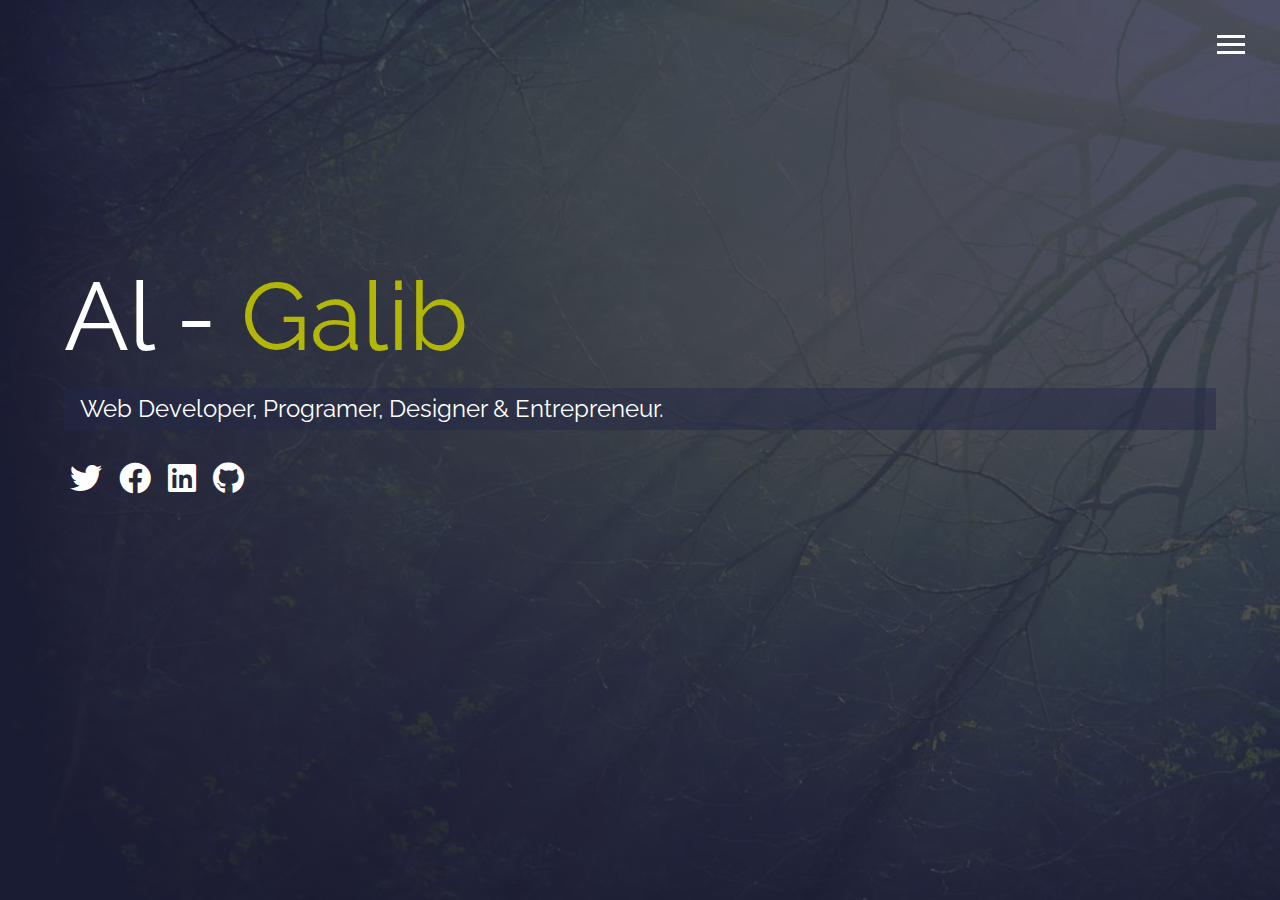
<file: index.html>
<!DOCTYPE html>
<html lang="en">
<head>
	<meta charset="UTF-8">
	<meta http-equiv="X-UA-Compatible" content="IE=edge">
	<meta name="viewport" content="width=device-width, initial-scale=1">
	<title>portfolio web site</title>
	<link rel="stylesheet" href="https://use.fontawesome.com/releases/v5.2.0/css/all.css">
	<link rel="stylesheet" href="css/main.css">
</head>
<body id="bg-image">

	<!--Header section-->
	<header>
		<div class="menu-btn">
			<div class="btn-line"></div>
			<div class="btn-line"></div>
			<div class="btn-line"></div>
		</div>

		<nav class="menu">
			<div class="menu-branding">
				<div class="portrait"></div>
			</div>
			<ul class="menu-nav">
				<li class="nav-item">
					<a href="index.html" class="nav-link current">Home</a>
				</li>
				<li class="nav-item">
					<a href="about.html" class="nav-link">About Me</a>
				</li>
				<li class="nav-item">
					<a href="work.html" class="nav-link">My Work</a>
				</li>
				<li class="nav-item">
					<a href="contact.html" class="nav-link">How To Reach Me</a>
				</li>
			</ul>
		</nav>
	</header>

	<main id="home">
		<h1 class="lg-heading">
			Al - <span class="text-secondary">Galib</span>
		</h1>
		<h2 class="sm-heading">
			Web Developer, Programer, Designer & Entrepreneur.
		</h2>
		<div class="icons">
			<a href="#!">
				<i class="fab fa-twitter fa-2x"></i>
			</a>
			<a href="#!">
				<i class="fab fa-facebook fa-2x"></i>
			</a>
			<a href="#!">
				<i class="fab fa-linkedin fa-2x"></i>
			</a>
			<a href="#!">
				<i class="fab fa-github fa-2x"></i>
			</a>
		</div>
	</main>

		<!--JavaScript-->

	<script src="js/main.js"></script>

</body>
</html>
</file>
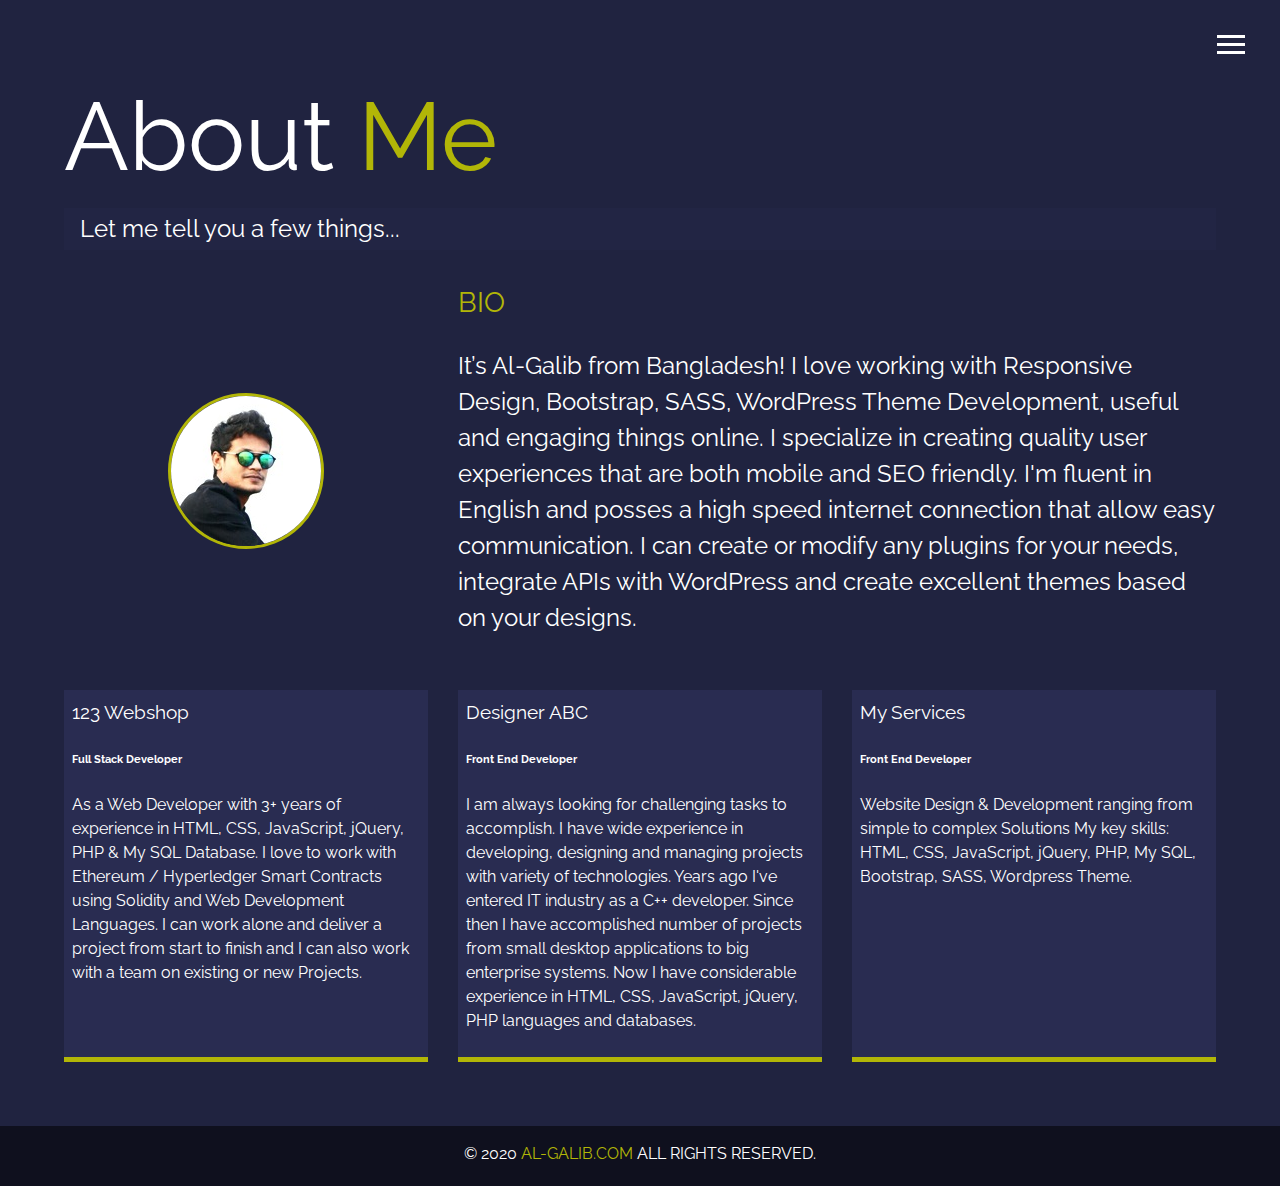
<file: about.html>
<!DOCTYPE html>
<html lang="en">
<head>
	<meta charset="UTF-8">
	<meta http-equiv="X-UA-Compatible" content="IE=edge">
	<meta name="viewport" content="width=device-width, initial-scale=1">
	<title>Contact Me</title>
	<link rel="stylesheet" href="https://use.fontawesome.com/releases/v5.2.0/css/all.css">
	<link rel="stylesheet" href="css/main.css">
</head>
<body>

	<!--Header section-->
	<header>
		<div class="menu-btn">
			<div class="btn-line"></div>
			<div class="btn-line"></div>
			<div class="btn-line"></div>
		</div>

		<nav class="menu">
			<div class="menu-branding">
				<div class="portrait"></div>
			</div>
			<ul class="menu-nav">
				<li class="nav-item">
					<a href="index.html" class="nav-link">Home</a>
				</li>
				<li class="nav-item">
					<a href="about.html" class="nav-link current">About Me</a>
				</li>
				<li class="nav-item">
					<a href="work.html" class="nav-link">My Work</a>
				</li>
				<li class="nav-item">
					<a href="contact.html" class="nav-link">How To Reach Me</a>
				</li>
			</ul>
		</nav>
	</header>

	<main id="about">
		<h1 class="lg-heading">
			About <span class="text-secondary">Me</span>
		</h1>
		<h2 class="sm-heading">
			Let me tell you a few things...
		</h2>
		<div class="about-info">
			<img src="img/portrait-small.png" alt="Al - Galib" class="bio-image">

			<div class="bio">
				<h3 class="text-secondary">BIO</h3>
				<p>It’s Al-Galib from Bangladesh! I love working with Responsive Design, Bootstrap, SASS, WordPress Theme Development, useful and engaging things online. I specialize in creating quality user experiences that are both mobile and SEO friendly. I'm fluent in English and posses a high speed internet connection that allow easy communication. I can create or modify any plugins for your needs, integrate APIs with WordPress and create excellent themes based on your designs.</p>
			</div>

			<div class="job job-1">
				<h3>123 Webshop</h3>
				<h6>Full Stack Developer</h6>
				<p>As a Web Developer with 3+ years of experience in HTML, CSS, JavaScript, jQuery, PHP & My SQL Database. I love to work with Ethereum / Hyperledger Smart Contracts using Solidity and Web Development Languages. I can work alone and deliver a project from start to finish and I can also work with a team on existing or new Projects.</p>
			</div>

			<div class="job job-2">
				<h3>Designer ABC</h3>
				<h6>Front End Developer</h6>
				<p>I am always looking for challenging tasks to accomplish. I have wide experience in developing, designing and managing projects with variety of technologies. Years ago I've entered IT industry as a C++ developer. Since then I have accomplished number of projects from small desktop applications to big enterprise systems. Now I have considerable experience in HTML, CSS, JavaScript, jQuery, PHP languages and databases.</p>
			</div>

			<div class="job job-3">
				<h3>My Services</h3>
				<h6>Front End Developer</h6>
				<p>Website Design & Development ranging from simple to complex Solutions My key skills: HTML, CSS, JavaScript, jQuery, PHP, My SQL, Bootstrap, SASS, Wordpress Theme.</p>
			</div>
		</div>
	</main>
	

		<!--Footer Section-->

	<footer id="main-footer">
		&copy; 2020 <a href="index.html"><span class="text-secondary">al-galib.com</span></a> All rights reserved.
	</footer>

		<!--JavaScript-->

	<script src="js/main.js"></script>

</body>
</html>
</file>
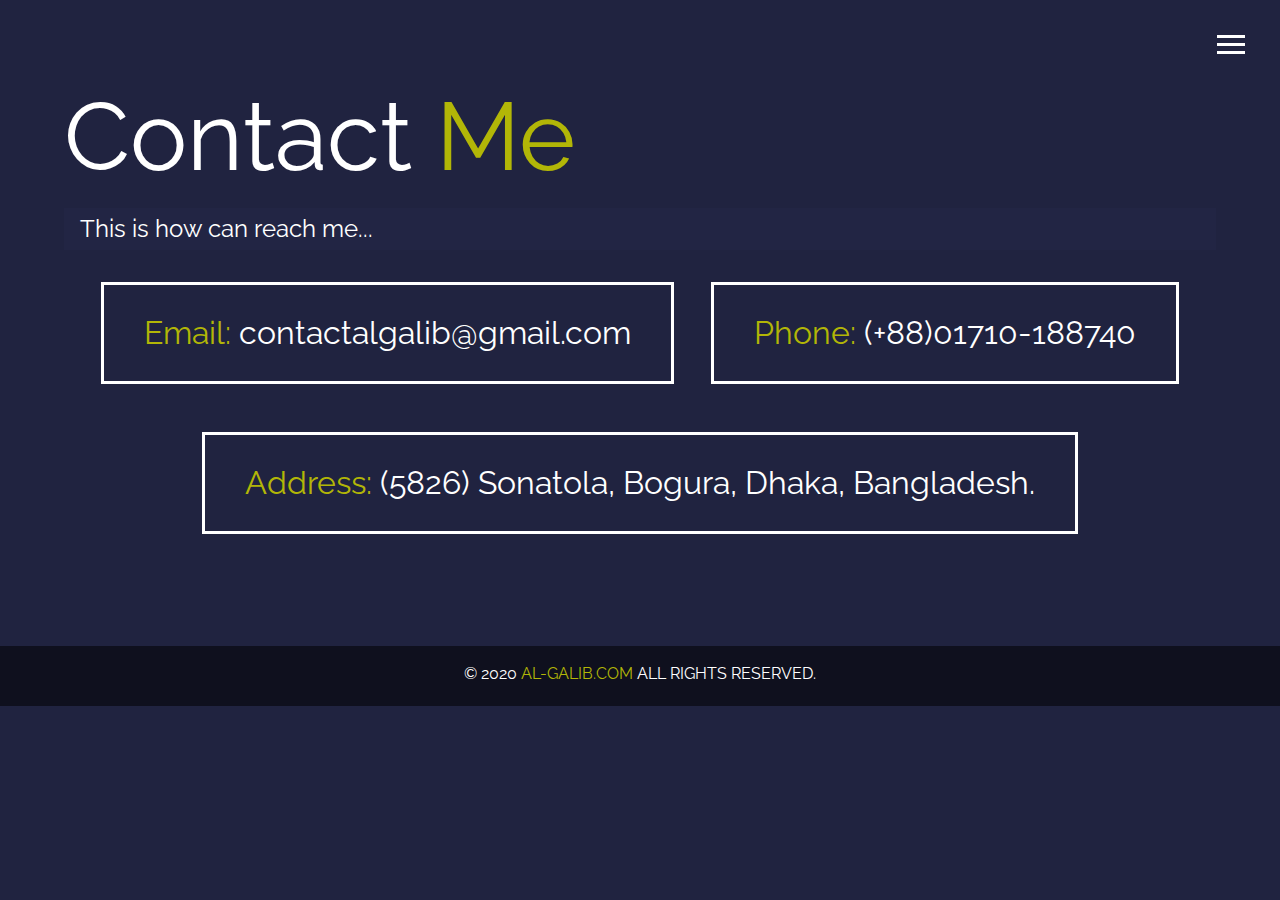
<file: contact.html>
<!DOCTYPE html>
<html lang="en">
<head>
	<meta charset="UTF-8">
	<meta http-equiv="X-UA-Compatible" content="IE=edge">
	<meta name="viewport" content="width=device-width, initial-scale=1">
	<title>About Me</title>
	<link rel="stylesheet" href="https://use.fontawesome.com/releases/v5.2.0/css/all.css">
	<link rel="stylesheet" href="css/main.css">
</head>
<body>

	<!--Header section-->
	<header>
		<div class="menu-btn">
			<div class="btn-line"></div>
			<div class="btn-line"></div>
			<div class="btn-line"></div>
		</div>

		<nav class="menu">
			<div class="menu-branding">
				<div class="portrait"></div>
			</div>
			<ul class="menu-nav">
				<li class="nav-item">
					<a href="index.html" class="nav-link">Home</a>
				</li>
				<li class="nav-item">
					<a href="about.html" class="nav-link">About Me</a>
				</li>
				<li class="nav-item">
					<a href="work.html" class="nav-link">My Work</a>
				</li>
				<li class="nav-item">
					<a href="contact.html" class="nav-link current">How To Reach Me</a>
				</li>
			</ul>
		</nav>
	</header>

		<!--Contact Section-->

	<main id="contact">
		<h1 class="lg-heading">
			Contact <span class="text-secondary">Me</span>
		</h1>
		<h2 class="sm-heading">
			This is how can reach me...
		</h2>
		<div class="boxes">
			<div>
				<span class="text-secondary">Email: </span>contactalgalib@gmail.com
			</div>
			<div>
				<span class="text-secondary">Phone: </span>(+88)01710-188740
			</div>
			<div>
				<span class="text-secondary">Address: </span>(5826) Sonatola, Bogura, Dhaka, Bangladesh.
			</div>
		</div>
	</main>

		<!--Footer Section-->

	<footer id="main-footer">
		&copy; 2020 <a href="index.html"><span class="text-secondary">al-galib.com</span></a> All rights reserved.
	</footer>

		<!--JavaScript-->

	<script src="js/main.js"></script>

</body>
</html>
</file>
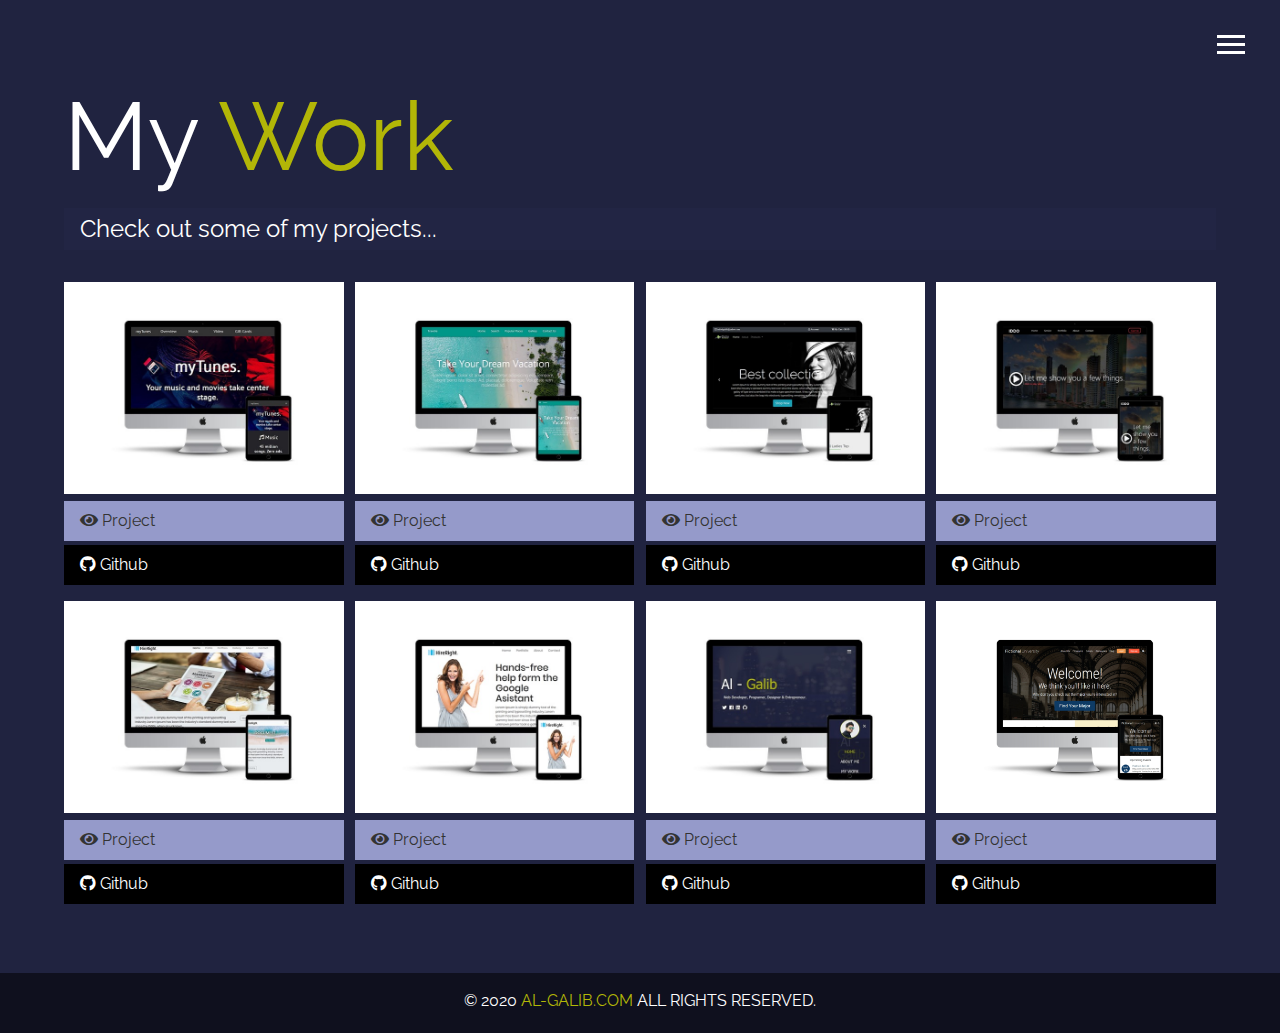
<file: work.html>
<!DOCTYPE html>
<html lang="en">
<head>
	<meta charset="UTF-8">
	<meta http-equiv="X-UA-Compatible" content="IE=edge">
	<meta name="viewport" content="width=device-width, initial-scale=1">
	<title>View My Work</title>
	<link rel="stylesheet" href="https://use.fontawesome.com/releases/v5.2.0/css/all.css">
	<link rel="stylesheet" href="css/main.css">
</head>
<body>

	<!--Header section-->
	<header>
		<div class="menu-btn">
			<div class="btn-line"></div>
			<div class="btn-line"></div>
			<div class="btn-line"></div>
		</div>

		<nav class="menu">
			<div class="menu-branding">
				<div class="portrait"></div>
			</div>
			<ul class="menu-nav">
				<li class="nav-item">
					<a href="index.html" class="nav-link">Home</a>
				</li>
				<li class="nav-item">
					<a href="about.html" class="nav-link">About Me</a>
				</li>
				<li class="nav-item">
					<a href="work.html" class="nav-link current">My Work</a>
				</li>
				<li class="nav-item">
					<a href="contact.html" class="nav-link">How To Reach Me</a>
				</li>
			</ul>
		</nav>
	</header>

	<main id="work">
		<h1 class="lg-heading">
			My <span class="text-secondary">Work</span>
		</h1>
		<h2 class="sm-heading">
			Check out some of my projects...
		</h2>
		<div class="projects">
			<div class="item">
				<a href="work.html">
					<img src="img/projects/mkp.jpg" alt="project">
				</a>
				<a href="work.html" class="btn-light">
					<i class="fas fa-eye"></i> Project
				</a>
				<a href="work.html" class="btn-dark">
					<i class="fab fa-github"></i> Github
				</a>
			</div>
			<div class="item">
				<a href="work.html">
					<img src="img/projects/mkp1.jpg" alt="project">
				</a>
				<a href="https://algalib.github.io/travel/" class="btn-light">
					<i class="fas fa-eye"></i> Project
				</a>
				<a href="#" class="btn-dark">
					<i class="fab fa-github"></i> Github
				</a>
			</div>
			<div class="item">
				<a href="work.html">
					<img src="img/projects/mkp2.jpg" alt="project">
				</a>
				<a href="https://algalib.github.io/ecommerce/" class="btn-light">
					<i class="fas fa-eye"></i> Project
				</a>
				<a href="work.html" class="btn-dark">
					<i class="fab fa-github"></i> Github
				</a>
			</div>
			<div class="item">
				<a href="work.html">
					<img src="img/projects/mkp3.jpg" alt="project">
				</a>
				<a href="work.html" class="btn-light">
					<i class="fas fa-eye"></i> Project
				</a>
				<a href="work.html" class="btn-dark">
					<i class="fab fa-github"></i> Github
				</a>
			</div>
			<div class="item">
				<a href="work.html">
					<img src="img/projects/mkp4.jpg" alt="project">
				</a>
				<a href="work.html" class="btn-light">
					<i class="fas fa-eye"></i> Project
				</a>
				<a href="work.html" class="btn-dark">
					<i class="fab fa-github"></i> Github
				</a>
			</div>
			<div class="item">
				<a href="work.html">
					<img src="img/projects/mkp5.jpg" alt="project">
				</a>
				<a href="https://algalib.github.io/animation/" class="btn-light">
					<i class="fas fa-eye"></i> Project
				</a>
				<a href="#" class="btn-dark">
					<i class="fab fa-github"></i> Github
				</a>
			</div>
			<div class="item">
				<a href="work.html">
					<img src="img/projects/mkp6.jpg" alt="project">
				</a>
				<a href="https://algalib.github.io/portfolio/" class="btn-light">
					<i class="fas fa-eye"></i> Project
				</a>
				<a href="work.html" class="btn-dark">
					<i class="fab fa-github"></i> Github
				</a>
			</div>
			<div class="item">
				<a href="work.html">
					<img src="img/projects/mkp8.jpg" alt="project">
				</a>
				<a href="work.html" class="btn-light">
					<i class="fas fa-eye"></i> Project
				</a>
				<a href="work.html" class="btn-dark">
					<i class="fab fa-github"></i> Github
				</a>
			</div>
		</div>
	</main>
	

		<!--Footer Section-->

	<footer id="main-footer">
		&copy; 2020 <a href="index.html"><span class="text-secondary">al-galib.com</span></a> All rights reserved.
	</footer>

		<!--JavaScript-->

	<script src="js/main.js"></script>

</body>
</html>
</file>
<file: css/main.css>
@import url("https://fonts.googleapis.com/css?family=Raleway:200,300,400,500,600,700,800");
.menu-btn {
  position: absolute;
  z-index: 3;
  right: 35px;
  top: 35px;
  cursor: pointer;
  transition: all 0.5s ease-out; }
  .menu-btn .btn-line {
    width: 28px;
    height: 3px;
    margin: 0 0 5px 0;
    background: #fff;
    transition: all 0.5s ease-out; }
  .menu-btn.close {
    transform: rotate(180deg); }
    .menu-btn.close .btn-line:nth-child(1) {
      transform: rotate(45deg) translate(5px, 5px); }
    .menu-btn.close .btn-line:nth-child(2) {
      opacity: 0; }
    .menu-btn.close .btn-line:nth-child(3) {
      transform: rotate(-45deg) translate(7px, -6px); }

.menu {
  position: fixed;
  top: 0;
  width: 100%;
  opacity: 0.9;
  visibility: hidden; }
  .menu.show {
    visibility: visible; }
  .menu-branding, .menu-nav {
    display: flex;
    flex-flow: column wrap;
    align-items: center;
    justify-content: center;
    float: left;
    width: 50%;
    height: 100vh;
    overflow: hidden; }
  .menu-nav {
    margin: 0;
    padding: 0;
    background: #181a2f;
    list-style: none;
    transform: translate3D(0, -100%, 0);
    transition: all 0.5s ease-out; }
    .menu-nav.show {
      transform: translate3D(0, 0, 0); }
  .menu-branding {
    background: #202340;
    transform: translate3D(0, 100%, 0);
    transition: all 0.5s ease-out; }
    .menu-branding.show {
      transform: translate3D(0, 0, 0); }
    .menu-branding .portrait {
      width: 250px;
      height: 250px;
      background: url(../img/portrait.png);
      border-radius: 50%;
      border: solid 3px #B2B607; }
  .menu .nav-item {
    transform: translate3D(600px, 0, 0);
    transition: all 0.5s ease-out; }
    .menu .nav-item.show {
      transform: translate3D(0, 0, 0); }
  .menu .nav-link {
    display: inline-block;
    position: relative;
    font-size: 30px;
    text-transform: uppercase;
    text-align: center;
    padding: 1rem 0;
    font-weight: 300;
    color: #fff;
    text-decoration: none;
    transition: all 0.5s ease-out; }
    .menu .nav-link:hover {
      color: #B2B607; }
    .menu .nav-link.current {
      color: #B2B607; }

.nav-item:nth-child(1) {
  transition-delay: 0.1s; }

.nav-item:nth-child(2) {
  transition-delay: 0.2s; }

.nav-item:nth-child(3) {
  transition-delay: 0.3s; }

.nav-item:nth-child(4) {
  transition-delay: 0.4s; }

* {
  box-sizing: border-box; }

body {
  background: #202340;
  color: #fff;
  height: 100%;
  margin: 0;
  font-family: 'Raleway', sans-serif;
  line-height: 1.5; }
  body#bg-image {
    background: url(../img/3.jpg);
    background-attachment: fixed;
    background-size: cover; }
    body#bg-image:after {
      content: '';
      position: absolute;
      top: 0;
      right: 0;
      width: 100%;
      height: 100%;
      z-index: -1;
      background: rgba(32, 35, 64, 0.8); }

h1,
h2,
h3 {
  margin: 0;
  font-weight: 400; }
  h1.lg-heading,
  h2.lg-heading,
  h3.lg-heading {
    font-size: 6rem; }
  h1.sm-heading,
  h2.sm-heading,
  h3.sm-heading {
    margin-bottom: 2rem;
    padding: 0.2rem 1rem;
    background: rgba(35, 39, 71, 0.5); }

a {
  text-decoration: none;
  color: #fff; }

header {
  position: fixed;
  z-index: 2;
  width: 100%; }

.text-secondary {
  color: #B2B607; }

main {
  padding: 4rem;
  min-height: calc(100vh -60px); }
  main .icons {
    margin-top: 1rem; }
    main .icons a {
      padding: 0.4rem; }
      main .icons a:hover {
        color: #B2B607;
        transition: all 0.5s ease-out; }
  main#home {
    overflow: hidden; }
    main#home h1 {
      margin-top: 20vh; }

.about-info {
  display: grid;
  grid-gap: 30px;
  grid-template-areas: 'bioimage bio bio' 'job1 job2 job3';
  grid-template-columns: repeat(3, 1fr); }
  .about-info .bio-image {
    grid-area: bioimage;
    margin: auto;
    border-radius: 50%;
    border: #B2B607 3px solid; }
  .about-info .bio {
    grid-area: bio;
    font-size: 1.5rem; }
  .about-info .job-1 {
    grid-area: job1; }
  .about-info .job-2 {
    grid-area: job2; }
  .about-info .job-3 {
    grid-area: job3; }
  .about-info .job {
    background: #292c51;
    padding: 0.5rem;
    border-bottom: #B2B607 5px solid; }

.projects {
  display: grid;
  grid-gap: 0.7rem;
  grid-template-columns: repeat(3, 1fr); }
  .projects img {
    width: 100%;
    border: 3px solid #fff; }
    .projects img:hover {
      opacity: 0.5;
      border-color: #B2B607;
      transition: all 0.5s ease-out; }

.boxes {
  display: flex;
  flex-wrap: wrap;
  justify-content: space-evenly;
  align-item: center;
  margin-top: 1rem; }
  .boxes div {
    font-size: 2rem;
    border: 3px solid #fff;
    padding: 1.5rem 2.5rem;
    margin-bottom: 3rem;
    transition: all 0.5s ease-out; }
    .boxes div:hover {
      padding: 0.5rem 1.5rem;
      background: #B2B607;
      color: #fff; }
      .boxes div:hover span {
        color: #fff; }

.btn, .btn-dark, .btn-light {
  display: block;
  padding: 0.5rem 1rem;
  border: 0;
  margin-bottom: 0.3rem; }
  .btn:hover, .btn-dark:hover, .btn-light:hover {
    background: #B2B607;
    color: #fff; }

.btn-dark {
  background: black;
  color: #fff;
  transition: all 0.5s ease-out; }

.btn-light {
  background: #959aca;
  color: #333;
  transition: all 0.5s ease-out; }

#main-footer {
  text-align: center;
  padding: 1rem;
  background: #0f101e;
  color: #fff;
  height: 60px;
  text-transform: uppercase; }

@media screen and (min-width: 1171px) {
  .projects {
    grid-template-columns: repeat(4, 1fr); } }
@media screen and (min-width: 769px) and (max-width: 1170px) {
  .projects {
    grid-template-columns: repeat(3, 1fr); } }
@media screen and (max-width: 768px) {
  main {
    align-items: center;
    text-align: center; }
    main .lg-heading {
      line-height: 1;
      margin-bottom: 1rem; }

  ul.menu-nav,
  div.menu-branding {
    float: none;
    width: 100%;
    min-height: 0; }
    ul.menu-nav.show,
    div.menu-branding.show {
      transform: translate3d(0, 0, 0); }

  .menu-nav {
    height: 75vh;
    transform: translate3d(-100%, 0, 0);
    font-size: 24px; }

  .menu-branding {
    height: 25vh;
    transform: translate3d(100%, 0, 0); }
    .menu-branding .portrait {
      background: url("../img/portrait-small.png");
      width: 150px;
      height: 150px; }

  .about-info {
    grid-template-areas: 'bioimage' 'bio' 'job1' 'job2' 'job3';
    grid-template-columns: 1fr; }

  .projects {
    grid-template-columns: repeat(2, 1fr); } }
@media screen and (max-width: 500px) {
  main {
    align-items: center;
    text-align: center;
    padding: 1rem; }
    main .lg-heading {
      font-size: 4rem;
      margin-top: 5rem; }
    main#home {
      overflow: hidden; }
      main#home h1 {
        margin-top: 20vh; }

  .boxes {
    grid-template-columns: 1fr; }
    .boxes div {
      font-size: 1.2rem; }

  .about-info {
    grid-template-columns: 1fr; }
    .about-info .bio {
      font-size: 1.2rem; }

  .projects {
    grid-template-columns: 1fr; } }

/*# sourceMappingURL=main.css.map */
</file>
